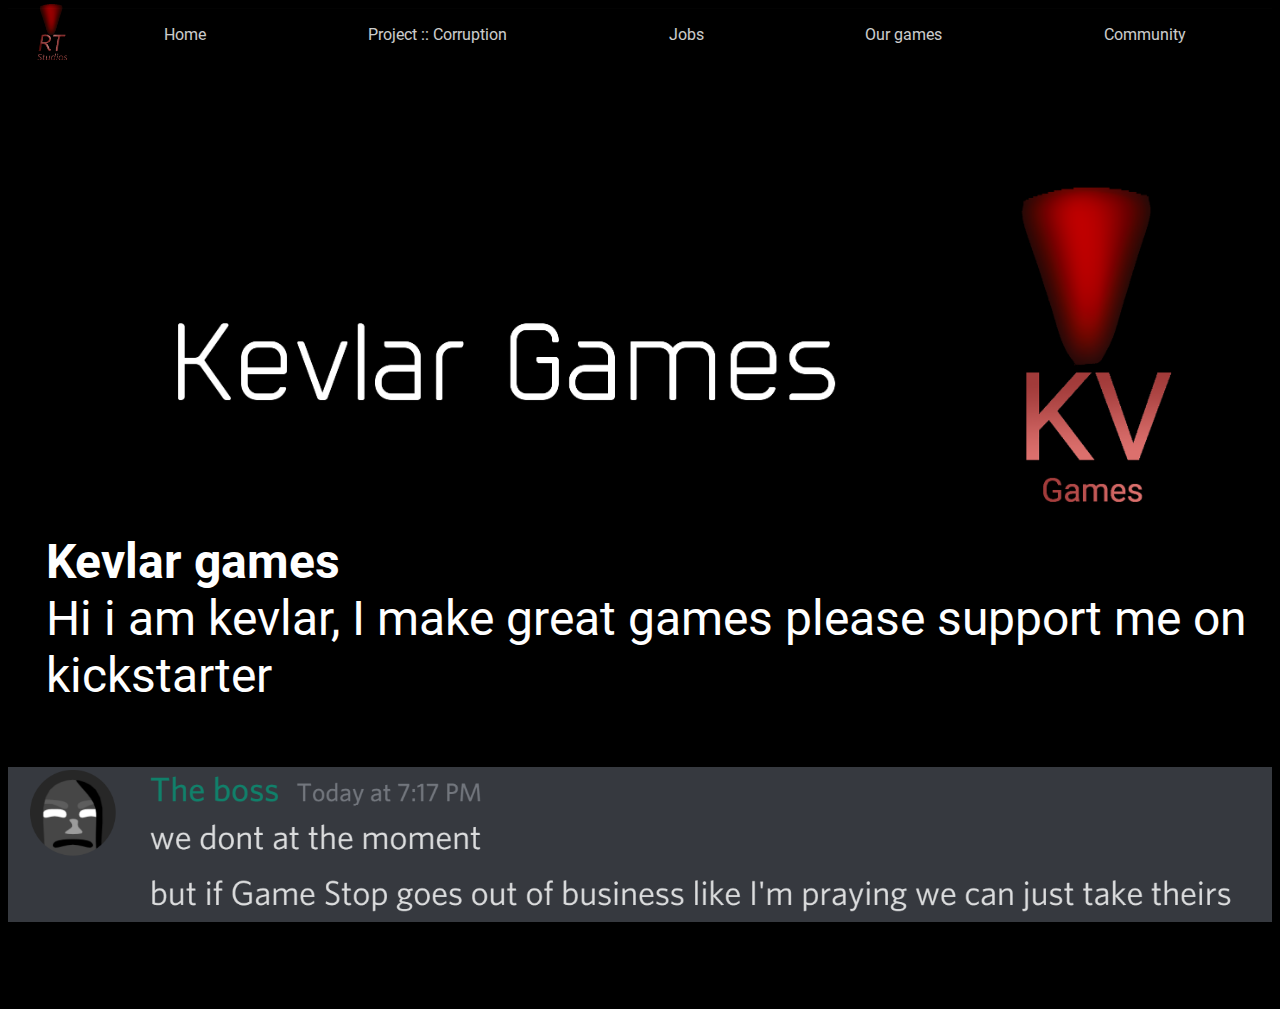
<file: index.html>
<!DOCTYPE html>
<html lang="en">
<head>
    <meta charset="UTF-8">
    <meta name="viewport" content="width=device-width, initial-scale=1.0">
    <title>Kevlar Games</title>
    <link rel="icon" href="logo.png" type="image/icon type">
    <link href="style.css" rel="stylesheet">
    <style>
        .topBar
        {
            background-color: black;
        }
    </style>
</head>
<body bgcolor="black">
    <div class="topBar">
        <img class="img" src="Images/Logos/logo.png">
        <a href="index.html" class=topText>Home</a>
        <a href="projectc.html" class=topText>Project :: Corruption</a>
        <a href="jobs.html" class=topText>Jobs</a>
        <a href="ourgames.html" class=topText>Our games</a>
        <a href="community.html" class=topText>Community</a>
    </div>

    <div class="kv">
        Kevlar Games
    </div>

    <div class="textOffset">
        <div class="bold">
            Kevlar games
        </div>
        <div class="regular">
            Hi i am kevlar, I make great games please support me on kickstarter
        </div>
    </div>

    <div class="kevlar">
        The boss
        we dont at the moment
        but if Game Stop goes out of business like I'm praying we can just take theirs
    </div>
</body>
</html>
</file>
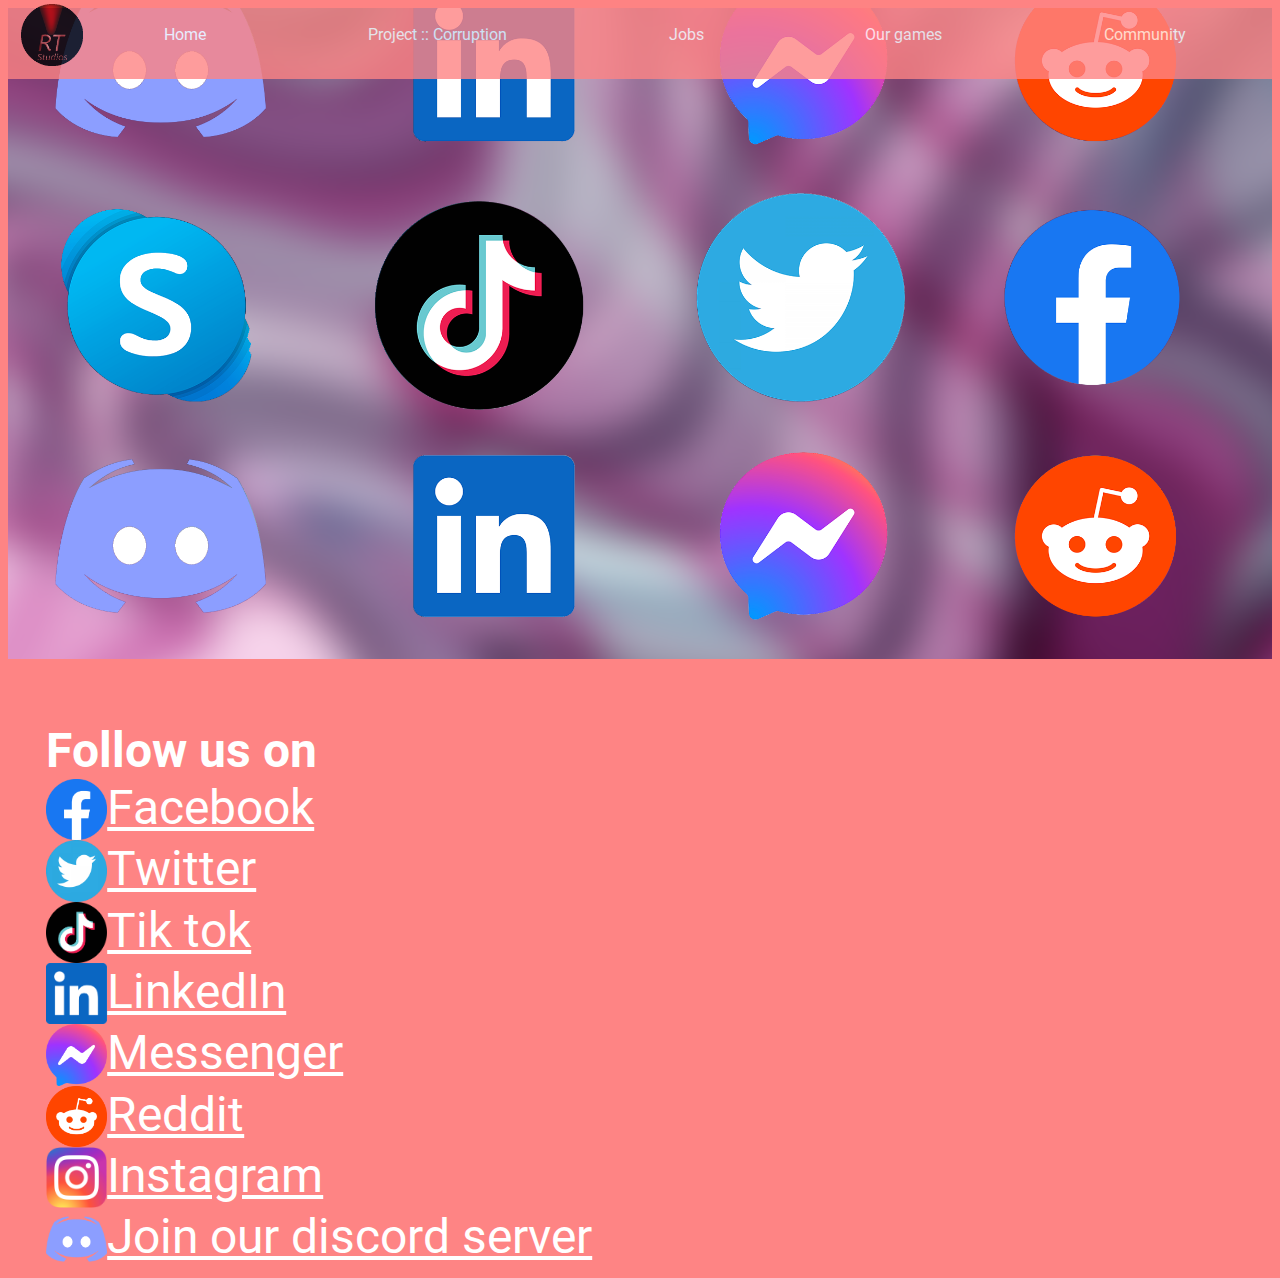
<file: community.html>
<!DOCTYPE html>
<html lang="en">
<head>
    <meta charset="UTF-8">
    <meta name="viewport" content="width=device-width, initial-scale=1.0">
    <title>Raytracers Studios</title>
    <link rel="icon" href="logo.png" type="image/icon type">
    <link href="style.css" rel="stylesheet">
    <style>
        .topBar
        {
            background-color: #fe8484;
        }
    </style>
</head>
<body bgcolor="#fe8484">
    <div class="topBar">
        <img class="img" src="Images/Logos/logo.png">
        <a href="index.html" class=topText>Home</a>
        <a href="projectc.html" class=topText>Project :: Corruption</a>
        <a href="jobs.html" class=topText>Jobs</a>
        <a href="ourgames.html" class=topText>Our games</a>
        <a href="community.html" class=topText>Community</a>
    </div>

    <div class="socialMediaImage">
        An image of social media sites
    </div>

    <div class="textOffset">
        <div class="bold">
            Follow us on
        </div>
        <div class="flex">
            <img src="Images/Logos/Facebook.png" class="img">
            <a class="link" href="https://www.facebook.com"> Facebook </a> <br>
        </div>
        <div class="flex">
            <img src="Images/Logos/twitter.png" class="img">
            <a class="link" href="https://www.twitter.com"> Twitter </a> <br>
        </div>
        <div class="flex">
            <img src="Images/Logos/tiktok.png" class="img">
            <a class="link" href="https://www.tiktok.com"> Tik tok </a> <br>
        </div>
        <div class="flex">
            <img src="Images/Logos/linkedin.png" class="img">
            <a class="link" href="https://www.linkedin.com"> LinkedIn </a> <br>
        </div>
        
        <div class="flex">
            <img src="Images/Logos/messenger.png" class="img">
            <a class="link" href="https://www.messenger.com"> Messenger </a> <br>
        </div>
        
        <div class="flex">
            <img src="Images/Logos/reddit.png" class="img">
            <a class="link" href="https://www.reddit.com"> Reddit </a> <br>
        </div>
        
        <div class="flex">
            <img src="Images/Logos/instagram.png" class="img">
            <a class="link" href="https://instagram.com/raytracersstudios?igshid=1etmeeoy89vby"> Instagram </a> <br>
        </div>
        
        <div class="flex">
            <img src="Images/Logos/discord.png" class="img">
            <a class="link" href="https://www.discord.com/invite/MxABgqPevw"> Join our discord server </a> <br>
        </div>
    </div>
</body>
</html>
</file>
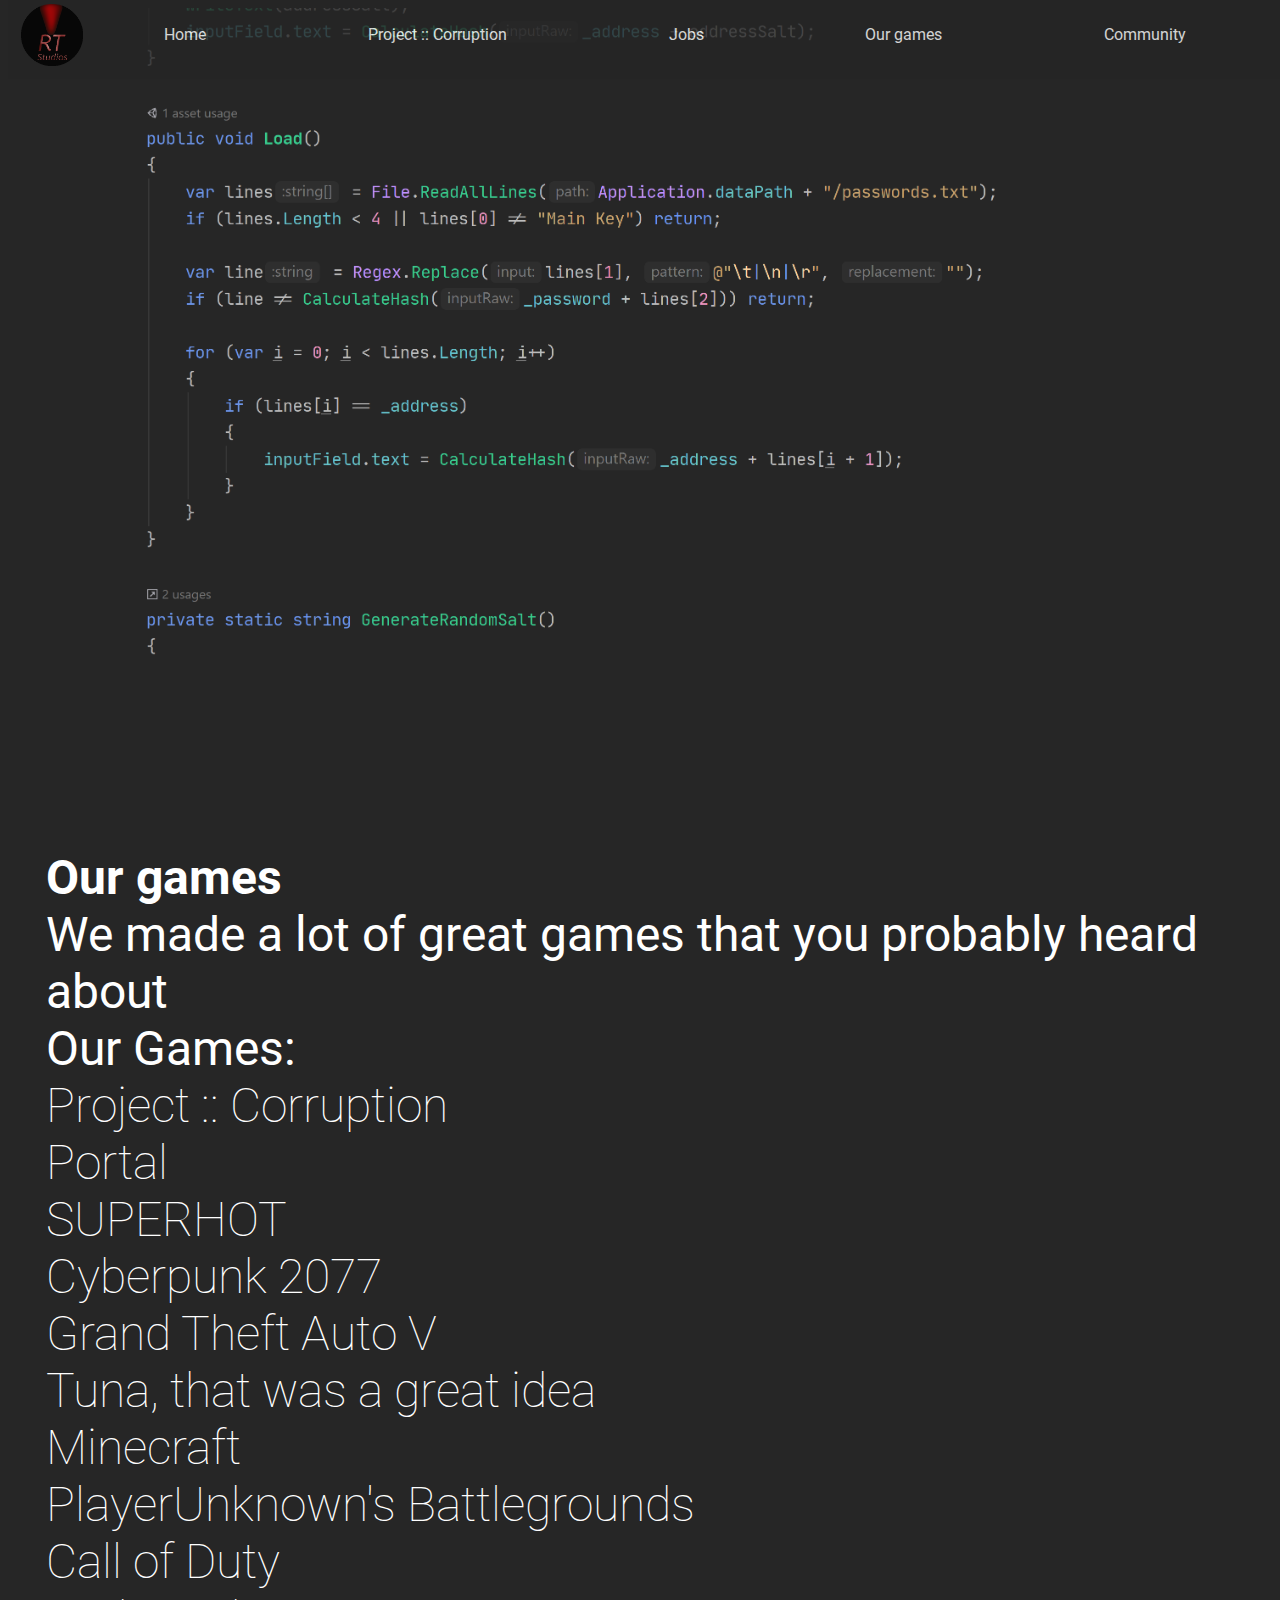
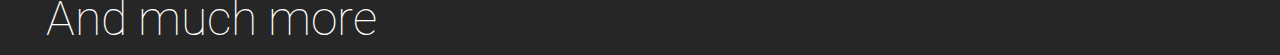
<file: ourgames.html>
<!DOCTYPE html>
<html lang="en">
<head>
    <meta charset="UTF-8">
    <meta name="viewport" content="width=device-width, initial-scale=1.0">
    <title>Raytracers Studios</title>
    <link rel="icon" href="logo.png" type="image/icon type">
    <link href="style.css" rel="stylesheet">
    <style>
        .topBar
        {
            background-color: #262626;
        }
    </style>
</head>
<body bgcolor="#262626">
    <div class="topBar">
        <img class="img" src="Images/Logos/logo.png">
        <a href="index.html" class=topText>Home</a>
        <a href="projectc.html" class=topText>Project :: Corruption</a>
        <a href="jobs.html" class=topText>Jobs</a>
        <a href="ourgames.html" class=topText>Our games</a>
        <a href="community.html" class=topText>Community</a>
    </div>

    <div class="code">
        Image of code
    </div>

    <div class="textOffset">
        <div class="bold">
            Our games
        </div>
        <div class="regular">
            We made a lot of great games that you probably heard about<br>
            Our Games: <br>
        </div>
        <div class="thin">
            Project :: Corruption <br>
            Portal <br>
            SUPERHOT <br>
            Cyberpunk 2077 <br>
            Grand Theft Auto V <br>
            Tuna, that was a great idea <br>
            Minecraft <br>
            PlayerUnknown's Battlegrounds <br>
            Call of Duty <br>
            And much more
        </div>
    </div>
</body>
</html>
</file>
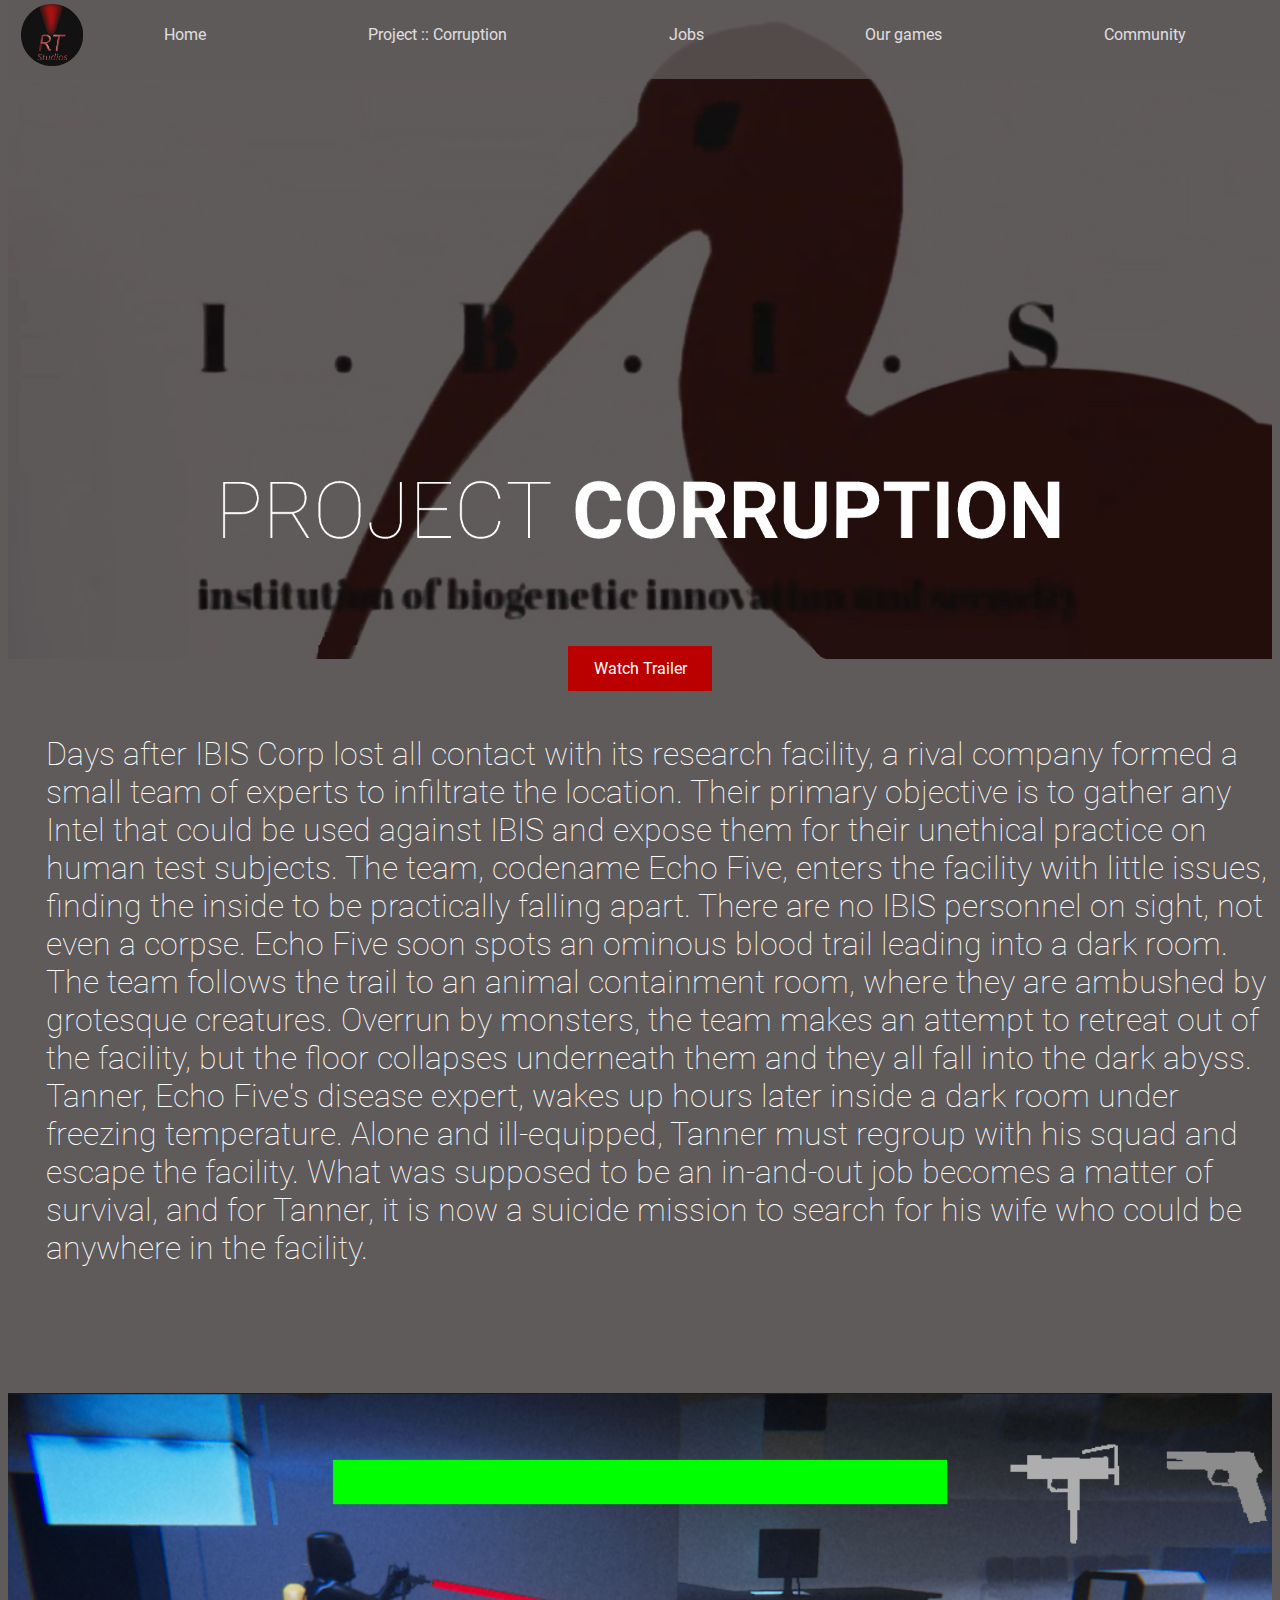
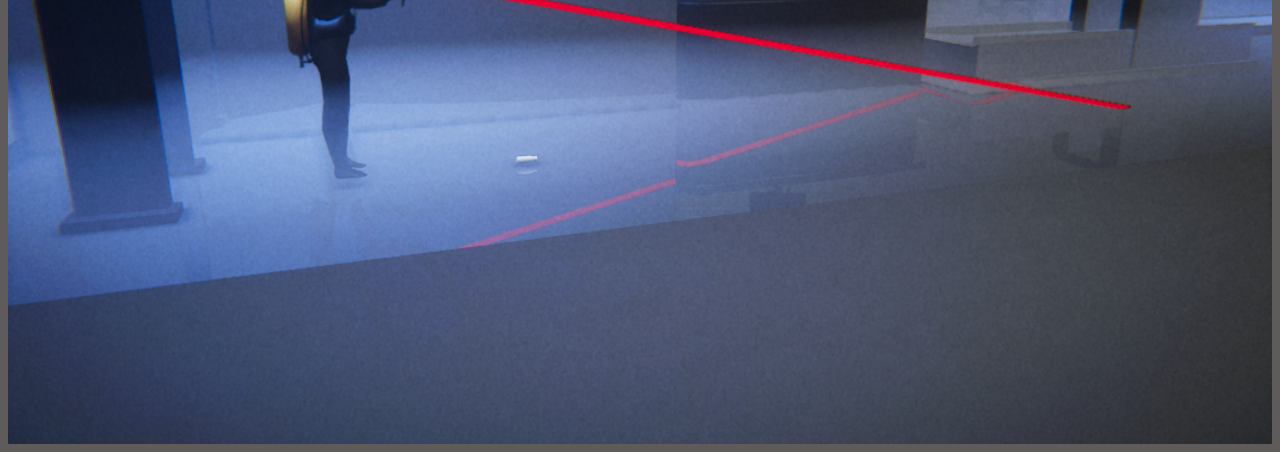
<file: projectc.html>
<!DOCTYPE html>
<html lang="en">
<head>
    <meta charset="UTF-8">
    <meta name="viewport" content="width=device-width, initial-scale=1.0">
    <title>Raytracers Studios</title>
    <link rel="icon" href="logo.png" type="image/icon type">
    <link href="style.css" rel="stylesheet">
    <style>
        .topBar
        {
            background-color: #605b5b;
        }
    </style>
</head>
<body bgcolor=#605b5b>
    <div class="topBar">
        <img class="img" src="Images/Logos/logo.png">
        <a href="index.html" class=topText>Home</a>
        <a href="projectc.html" class=topText>Project :: Corruption</a>
        <a href="jobs.html" class=topText>Jobs</a>
        <a href="ourgames.html" class=topText>Our games</a>
        <a href="community.html" class=topText>Community</a>
    </div>

    <div class="IBIS">
        I.B.I.S Image
    </div>

    <div class="center">
        <a href="https://www.youtube.com/watch?v=Tq30FwWeUJo" class="button"> Watch Trailer </a>
        <br><br><br><br>
    </div>

    <div class="smallerTextOffset">
        Days after IBIS Corp lost all contact with its research facility, a rival company formed a small team of experts to infiltrate the location. Their primary objective is to gather any Intel that could be used against IBIS and expose them for their unethical practice on human test subjects.  
        The team, codename Echo Five, enters the facility with little issues, finding the inside to be practically falling apart. There are no IBIS personnel on sight, not even a corpse. Echo Five soon spots an ominous blood trail leading into a dark room. The team follows the trail to an animal containment room, where they are ambushed by grotesque creatures. Overrun by monsters, the team makes an attempt to retreat out of the facility, but the floor collapses underneath them and they all fall into the dark abyss.
        Tanner, Echo Five's disease expert, wakes up hours later inside a dark room under freezing temperature. Alone and ill-equipped, Tanner must regroup with his squad and escape the facility. What was supposed to be an in-and-out job becomes a matter of survival, and for Tanner, it is now a suicide mission to search for his wife who could be anywhere in the facility.

    </div>

    <div class="gamescreenshot">
        A screenshot of the game
    </div>
</body>
</html>
</file>
<file: style.css>
@font-face 
{
    font-family: RRegular;
    src: url(Fonts/Roboto-Regular.ttf);
}

@font-face 
{
    font-family: RBold;
    src: url(Fonts/Roboto-Bold.ttf);
}

@font-face 
{
    font-family: RThin;
    src: url(Fonts/Roboto-Thin.ttf);
}

body
{
    font-family: RRegular;
}

div
{
    color: white;
}

a
{
    color: white;
    text-decoration: none;
}

.button
{
    color: white;
    background-color: #bb0000;
    padding-top: 1%;
    padding-bottom: 1%;
    padding-right: 2%;
    padding-left: 2%;
}

.center
{
    text-align: center;
}

.flex
{
    display: flex;
}

.bold
{
    font-family: RBold;
}

.regular
{
    font-family: RRegular;
}

.thin
{
    font-family: RThin;
}

.topText
{
    margin: auto;
}

.textOffset
{
    margin-left: 3%;
    font-size: 300%;
}

.textOffsetLessPadding
{
    margin-left: 3%;
    font-size: 300%;
    font-family: RBold;
    padding-bottom: 1%;
}


.buttonOffset
{
    margin-left: 3%;
    font-size: 300%;
    font-family: RBold;
    text-decoration: underline;
    position: relative;
    left: 3%;
}

.smallerTextOffset
{
    margin-left: 3%;
    font-size: 200%;
    font-family: RThin;
    padding-bottom: 10%;
}

.smallerTextOffsetLessPadding
{
    margin-left: 3%;
    font-size: 200%;
    font-family: RThin;
}

.link
{
    font-family: RRegular;
    text-decoration: underline;
}

.img
{
    width: 5%;
}

.IBIS
{
    text-indent: -9999999px;
    background-image: url("Images/IBIS.png");
    background-size: 100%;
    background-repeat: no-repeat;
    padding-bottom: 50%;
}

.topBar
{
    display: flex;
    position: fixed;
    z-index: 10;
    padding: 1%;
    top: -1%;
    opacity: 80%;
}

.kv
{
    text-indent: -99999999px;
    background-image: url("Images/kv.png");
    background-size: 100%;
    background-repeat: no-repeat;
    text-align: center;
    padding-bottom: 40%;
}

.kevlar
{
    text-indent: -9999999px;
    background-image: url("Images/bossDiscord.png");
    background-size: 100%;
    background-repeat: no-repeat;
    margin-top: 5%;
    padding-bottom: 17%;
}

.gamescreenshot
{
    text-indent: -9999999px;
    background-image: url("Images/gamescreenshot.png");
    background-size: 100%;
    background-repeat: no-repeat;
    padding-bottom: 50%;
}

.jobImg
{
    text-indent: -9999999px;
    background-image: url("Images/jobImg.jpg");
    background-size: 100%;
    background-repeat: no-repeat;
    padding-bottom: 50%;
}

.code
{
    text-indent: -9999999px;
    background-image: url("Images/Code.png");
    background-size: 100%;
    background-repeat: no-repeat;
    padding-bottom: 50%;
    margin-bottom: 15%;
}

.socialMediaImage
{
    text-indent: -9999999px;
    background-image: url("Images/SocialMedia.png");
    background-size: 100%;
    background-repeat: no-repeat;
    padding-bottom: 50%;
    margin-bottom: 5%;
}

@media screen and (max-width: 420px) 
{
    .topText
    {
        font-size: 75%;
    }
}

@media screen and (max-width: 369px) 
{
    .topText
    {
        font-size: 50%;
    }
}
</file>
